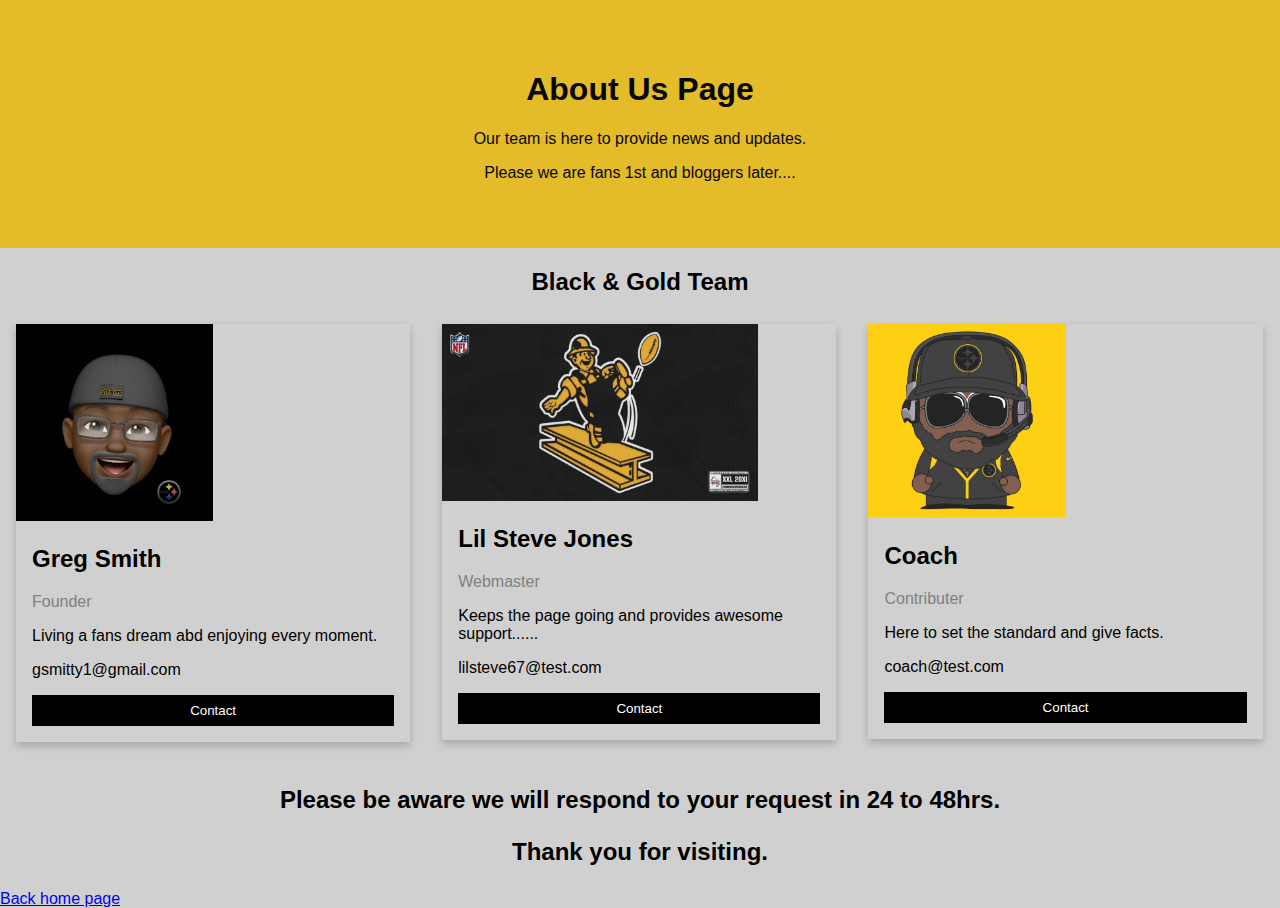
<file: aboutus.html>
<!DOCTYPE html>
<html>
<head>
<meta name="viewport" content="width=device-width, initial-scale=1">

<link rel="stylesheet" href="css/about.css">

</head>
<body>

<div class="about-section">
  <h1>About Us Page</h1>
  <p>Our team is here to provide news and updates.</p>
  <p>Please we are fans 1st and bloggers later....</p>
</div>
<h2 style="text-align:center">Black & Gold Team</h2>
<div class="row">
 <div class="column">
 <div class="card">
   <img src=images/Gpic24.jpg alt="Greg" width="50%">
    <div class="container">
     <h2>Greg Smith</h2>
    <p class="title">Founder</p>
     <p>Living a fans dream abd enjoying every moment.</p>
     <p>gsmitty1@gmail.com</p>
     <p><button class="button">Contact</button></p>
   </div>
   </div>
  </div>

  <div class="column">
  <div class="card">
   <img src="images/lilsteve.webp" alt="Lil Steve" width="80%">
   <div class="container">
   <h2>Lil Steve Jones</h2>
    <p class="title">Webmaster</p>
    <p>Keeps the page going and provides awesome support......</p>
    <p>lilsteve67@test.com</p>
    <p><button class="button">Contact</button></p>
   </div>
   </div>
  </div>
  
  <div class="column">
  <div class="card">
   <img src=images/coach.jpg alt="Coach" width="50%">
   <div class="container">
  <h2><b><u></u></b>Coach</h2>
   <p class="title">Contributer</p>
     <p>Here to set the standard and give facts.</p>
    <p>coach@test.com</p>
    <p><button class="button">Contact</button></p>
      </div>
    </div>
  </div>
</div>

</body>
</html>
<footer>
  <center> 
     <p><h2>Please be aware we will respond to your request in 24 to 48hrs.</p> 
     <p>Thank you for visiting.</p></center></h2>
     <a href="index.html">Back home page</a>
    </footer>
</file>
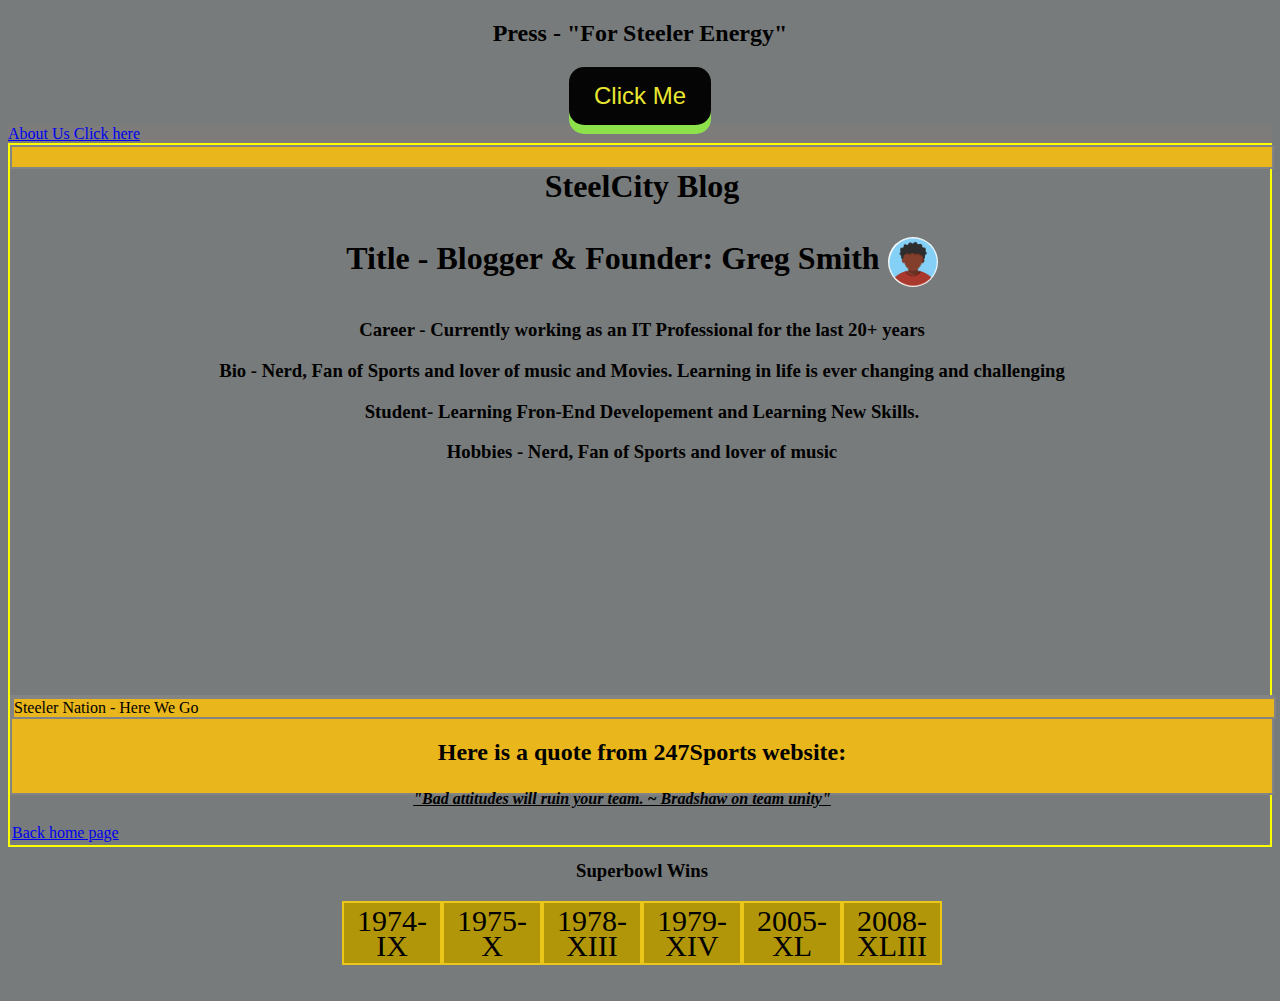
<file: blog-post.html>
<!DOCTYPE html>
<html lang="en">
  <head>
    <meta charset="utf-8" />
    <title>Exercise 1</title>
    <meta
      content="width=device-width, initial-scale=1, maximum-scale=1"
      name="viewport"
    />
    <link rel="stylesheet" href="css/blog-post.css">
  </head>
  <body>
    <center><h2>Press - "For Steeler Energy"</h2>

    <button class="button">Click Me</button></center>
    
    
            <ul>
      <li><a href="aboutus.html">About Us Click here </a></li>
        </ul>
    <div class = "container">
    <div class="header box"><center><h1>SteelCity Blog <p>Title - Blogger & Founder: Greg Smith <img src="images/images.png" alt="Avatar" class="avatar"></p></h1>
<p><h3>Career - Currently working as an IT Professional for the last 20+ years</p>
<p>Bio - Nerd, Fan of Sports and lover of music and Movies. Learning in life is ever changing and challenging</p>
<p>Student- Learning Fron-End Developement and Learning New Skills.</p>
<p>Hobbies - Nerd, Fan of Sports and lover of music</p>
</h3></center></div>

    <div class="feature"></div>
    
       <div class="content box">
        
      <div class="footer box">Steeler Nation - Here We Go</div>
    <center><p><h2>Here is a quote from 247Sports website:</p></h2>
<blockquote cite="https://247sports.com/institution/24554/quotes/bad-attitudes-will-ruin-your-team-36009568/">
  <b><u><p><em>"Bad attitudes will ruin your team. ~ Bradshaw on team unity"</p></b></u></em></center>
</blockquote>

<footer>
    <a href="index.html">Back home page</a>
      <center><h3>Superbowl Wins</h3>
        
  <div class="flex-container">
    <div>1974-IX</div>
    <div>1975-X</div>
    <div>1978-XIII</div>
       <div>1979-XIV</div>
      <div>2005-XL</div>
      <div>2008-XLIII</div> 
      </center>
    </footer>
      <br><br>
       
  </body>
 
</html>
</file>
<file: css/about.css>
body {
    background-color: #3636363c;  
    font-family: Arial, Helvetica, sans-serif;
    margin: 0;
  }
  
  html {
    box-sizing: border-box;
  }
  
  *, *:before, *:after {
    box-sizing: inherit;
  }
  
  .column {
    float: left;
    width: 33.3%;
    margin-bottom: 16px;
    padding: 0 8px;
  }
  
  .card {
    box-shadow: 0 4px 8px 0 rgba(0, 0, 0, 0.2);
    margin: 8px;
  }
  
  .about-section {
    padding: 50px;
    text-align: center;
    background-color: #e4bb29;
    color: rgb(7, 7, 7);
    border: black;
  }
  
  .container {
    padding: 0 16px;
  }
  
  .container::after, .row::after {
    content: "";
    clear: both;
    display: table;
  }
  
  .title {
    color: grey;
  }
  
  .button {
    border: none;
    outline: 0;
    display: inline-block;
    padding: 8px;
    color: white;
    background-color: #000;
    text-align: center;
    cursor: pointer;
    width: 100%;
  }
  
  .button:hover {
    background-color: #555;
  }
  
  @media screen and (max-width: 650px) {
    .column {
      width: 100%;
      display: block;
    }
  }
</file>
<file: css/blog-post.css>
.container{
  /* Step 1: Set display to grid */
    display:grid;
 /* Step 2: setup rows amd columns */
    /* grid-template-columns: repeat(3, 1fr); */
    grid-template-columns: 300px 300px 300px;
    grid-template-rows: 200px 350px 100px 50px;
    grid-template-areas: 
    "hd hd hd hd hd hd hd hd"
    "feat feat feat feat feat feat feat feat"
    "main main main main main main main main"
    "ft ft ft ft ft ft ft ft";
    border: 2px solid yellow;
}

.avatar {
  vertical-align: middle;
  width: 50px;
  height: 50px;
  border-radius: 50%;
}

    body {
      background-color: rgb(120, 123, 123);
    }
    
          ul {
            list-style-type: none;
            margin: 0;
            padding: 0;
          }
          
          li {
            display: inline;
          }
          ul {
      background-color: #817b7bb2;
    }
    blockquote {
      margin-left: 0;
    }

.box{
    
  width: 100%;
  border: 2px solid rgb(133, 132, 132);
  background: #e9b61c;
  }

.header{
    grid-area:hd;
    height: 20px;
}

.footer{
  grid-area: ft;  
}
.feature{
  grid-area: feat;
  background: top left / contain url("https://wallpapers.com/images/featured-full/pittsburgh-steelers-pictures-412844wzb244iote.jpg");
  background-size: 200px, 200px;
  background-repeat: no-repeat no-repeat;
 color: #b2960a;
}
.content{
  grid-area: main;
 
}
.flex-container {
  display: flex;
  width: 600px;
  background-color: rgb(234, 199, 24);
}

.flex-container > div {
  background-color: #b2960a;
  width: 200px;
  line-height: 25px;
  margin: 2px;
  padding: 5px;
  font-size: 30px;
}
.button {
  padding: 15px 25px;
  font-size: 24px;
  text-align: center;
  cursor: pointer;
  outline: none;
  color: #eae730;
  background-color: #050505;
  border: none;
  border-radius: 15px;
  box-shadow: 0 9px #8de24c;
}

.button:hover {background-color: #3e8e41}

.button:active {
  background-color: #0e0e0b;
  box-shadow: 0 5px #666;
  transform: translateY(4px);
}
</file>
